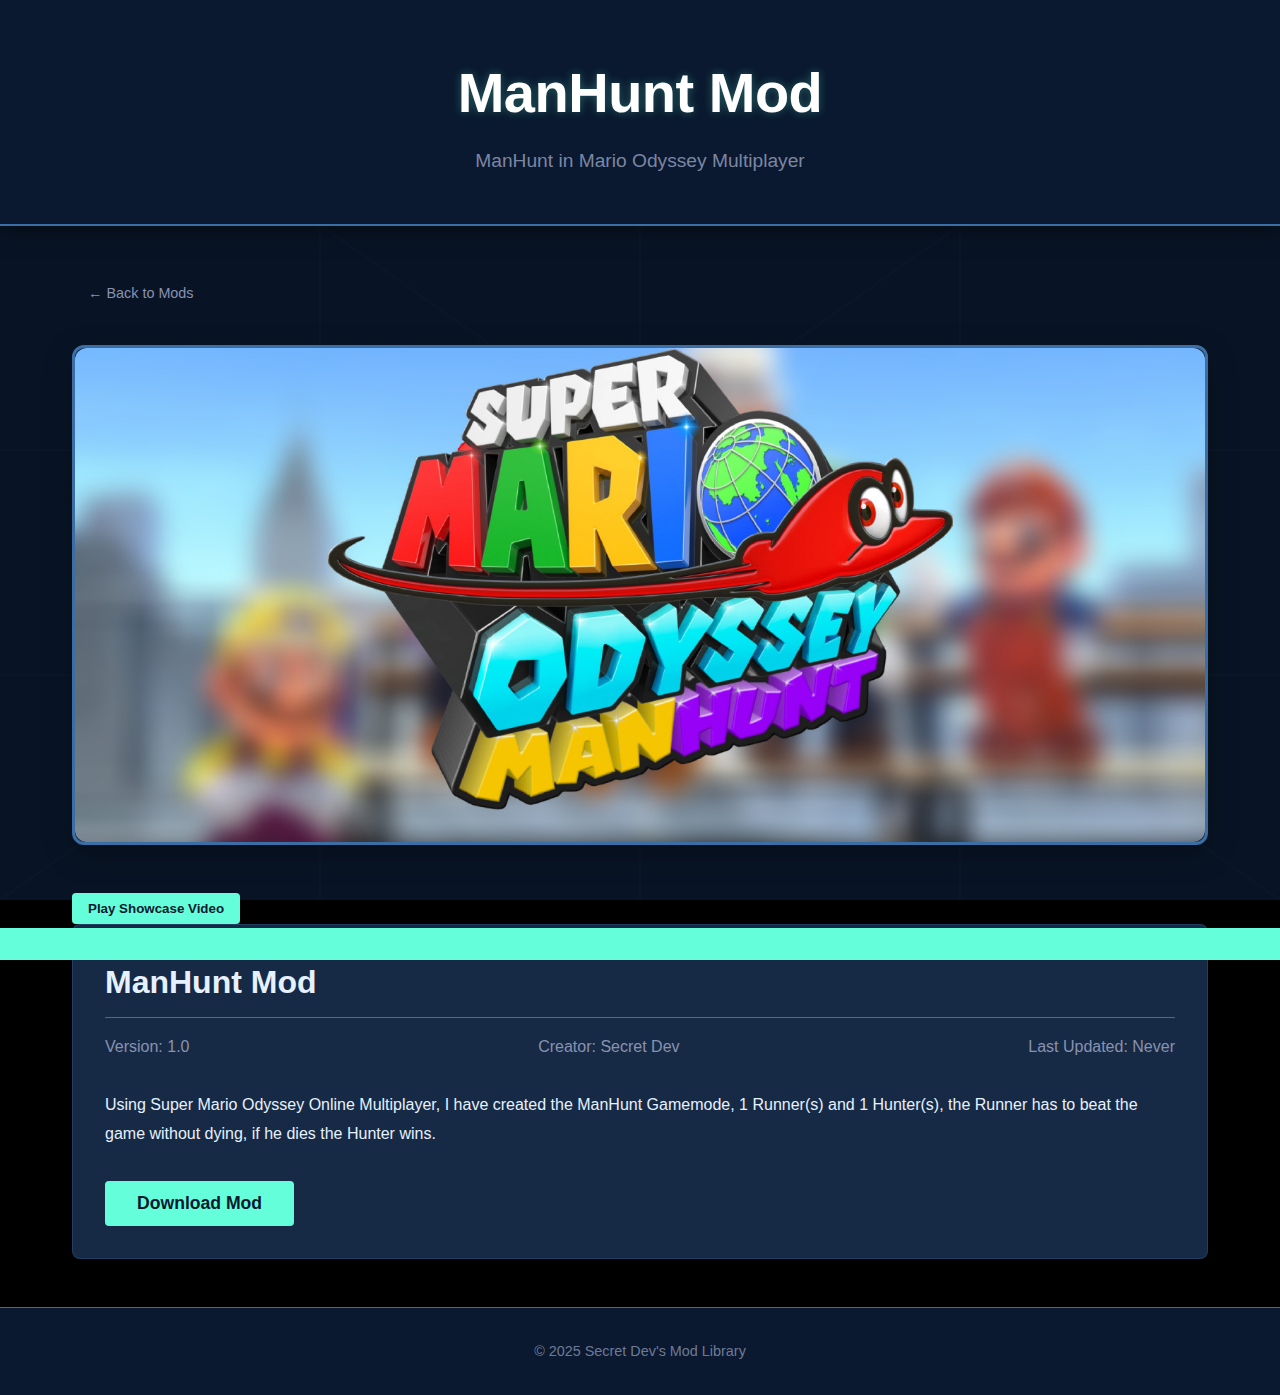
<file: mods/manhunt.html>
<!DOCTYPE html>
<html lang="en">
<head>
    <meta charset="UTF-8">
    <meta name="viewport" content="width=device-width, initial-scale=1.0">
    <title>Small Mario Mod</title>
    <link rel="stylesheet" href="styles.css">
    <style>
        .fade-container {
            position: relative;
            height: 500px;
            border-radius: 12px;
            border: 3px solid var(--blue-highlight);
            overflow: hidden;
            margin-bottom: 2rem;
        }

        .fade-image {
            position: absolute;
            top: 0;
            left: 0;
            width: 100%;
            height: 100%;
            object-fit: cover;
            opacity: 0;
            transition: opacity 1s ease-in-out;
            border-radius: 12px;
        }

        .fade-image.active {
            opacity: 1;
            z-index: 2;
        }

        .mod-video {
            position: relative;
            padding-bottom: 56.25%; /* 16:9 ratio */
            padding-top: 25px;
            height: 0;
            overflow: hidden;
            border-radius: 12px;
            border: 3px solid var(--blue-highlight);
            margin-bottom: 2rem;
            box-shadow: 0 10px 30px rgba(0, 0, 0, 0.3);
        }

        .mod-video iframe {
            position: absolute;
            top: 0;
            left: 0;
            width: 100%;
            height: 100%;
            border-radius: 12px;
        }

        .modal-buttons {
            display: flex;
            flex-direction: column;
            align-items: center;
        }

        .modal-buttons button {
            margin: 0.5rem 0;
            width: 200px;
            padding: 0.5rem 1rem;
            border: none;
            border-radius: 4px;
            background: var(--accent);
            color: var(--primary);
            font-weight: 600;
            cursor: pointer;
            transition: background 0.3s ease;
        }

        .modal-buttons button:hover {
            background: var(--blue-highlight);
        }

        .modal-buttons button.cancel-btn {
            background: #ff4d4d;
            color: white;
        }

        .modal-buttons button.cancel-btn:hover {
            background: #e60000;
        }

        .play-video-btn {
            padding: 0.5rem 1rem;
            border: none;
            border-radius: 4px;
            background: var(--accent);
            color: var(--primary);
            font-weight: 600;
            cursor: pointer;
            margin-top: 1rem;
            transition: background 0.3s ease;
        }

        .play-video-btn:hover {
            background: var(--blue-highlight);
        }


    </style>
</head>
<body>
    <header class="header">
        <div class="header-content">
            <h1>ManHunt Mod</h1>
            <p>ManHunt in Mario Odyssey Multiplayer</p>
        </div>
    </header>

    <div class="container">
        <a href="../index.html" class="back-button">← Back to Mods</a>

        <!-- Fade image container -->
        <div class="mod-showcase fade-container">
            <img src="../img/ManHunt.png" alt="ManHunt Showcase" class="mod-showcase-image fade-image active">
            <img src="../img/ManHunt.png" alt="ManHunt Extra View" class="mod-showcase-image fade-image">
        </div>

        <!-- Play Showcase Video Button -->
        <button class="play-video-btn" onclick="openVideo()">Play Showcase Video</button>

        <!-- Mod info -->
        <div class="mod-info">
            <h2 class="mod-detail-title">ManHunt Mod</h2>
            <div class="mod-meta-info">
                <span>Version: 1.0</span>
                <span>Creator: Secret Dev</span>
                <span>Last Updated: Never</span>
            </div>
            <div class="mod-long-description">
                <p>Using Super Mario Odyssey Online Multiplayer, I have created the ManHunt Gamemode, 1 Runner(s) and 1 Hunter(s), the Runner has to beat the game without dying, if he dies the Hunter wins. </p>
            </div>
            <button class="download-button" onclick="showDownloadModal()">Download Mod</button>
        </div>
    </div>

    <footer class="footer">
        <p>&copy; 2025 Secret Dev's Mod Library</p>
    </footer>

    <!-- Download Bar -->
    <div id="download-bar"></div>

    <!-- Download Modal -->
    <div id="download-modal">
        <div class="modal-content">
            <h3>Download for:</h3>
            <div class="modal-buttons">
                <button onclick="startDownload('Emulator')">Emulator</button>
                <button onclick="startDownload('Switch')">Switch</button>
                <button class="cancel-btn" onclick="cancelDownload()">Cancel</button>
            </div>
        </div>
    </div>

    <!-- JavaScript -->
    <script>
        let currentIndex = 0;
        const images = document.querySelectorAll('.fade-image');
        
        function nextImage() {
            images[currentIndex].classList.remove('active');
            currentIndex = (currentIndex + 1) % images.length;
            images[currentIndex].classList.add('active');
        }

        function showDownloadModal() {
            document.getElementById('download-modal').classList.add('active');
        }

        function startDownload(platform) {
            // Add your download links here
            const downloadLinks = {
                'Emulator': 'https://github.com/DaDev123/SMO-Manhunt/releases/download/1.0.0/SMOManHunt-Emulator.zip',
                'Switch': 'https://github.com/DaDev123/SMO-Manhunt/releases/download/1.0.0/atmosphere.zip'
            };
            
            document.getElementById('download-modal').classList.remove('active');
            showDownloadBar(`Download Starting for ${platform}...`, 'success');
            
            // Start the download
            const link = document.createElement('a');
            link.href = downloadLinks[platform];
            link.download = `ManHunt-Mod-${platform}.zip`; // This sets the filename
            document.body.appendChild(link);
            link.click();
            document.body.removeChild(link);
        }

        function cancelDownload() {
            document.getElementById('download-modal').classList.remove('active');
            showDownloadBar('Download Canceled', 'error');
        }

        function showDownloadBar(message, type) {
            const bar = document.getElementById('download-bar');
            bar.textContent = message;
            if (type === 'error') {
                bar.style.backgroundColor = '#ff4d4d';
                bar.style.color = 'white';
            } else {
                bar.style.backgroundColor = 'var(--accent)';
                bar.style.color = 'var(--primary)';
            }
            bar.classList.add('show');
            setTimeout(() => {
                bar.classList.remove('show');
            }, 3000);
        }

        // Open YouTube video in a new tab
        function openVideo() {
            const videoUrl = "https://youtu.be/SQvJ9PsegHE";  // Replace with the actual video ID
            window.open(videoUrl, "_blank");
        }

        // Start image rotation
        setInterval(nextImage, 5000);
    </script>
</body>
</html>
</file>
<file: mods/styles.css>
:root {
    --primary: #0a192f;
    --secondary: #172a45;
    --accent: #64ffda;
    --text-primary: #e6f1ff;
    --text-secondary: #8892b0;
    --blue-highlight: #3a6ea5;
}

* {
    margin: 0;
    padding: 0;
    box-sizing: border-box;
}

body {
    font-family: 'Segoe UI', Tahoma, Geneva, Verdana, sans-serif;
    background-color: #000000;
    color: var(--text-primary);
    line-height: 1.6;
    background-image:
        linear-gradient(rgba(10, 25, 47, 0.8), rgba(10, 25, 47, 0.8)),
        url('data:image/svg+xml;utf8,<svg xmlns="http://www.w3.org/2000/svg" viewBox="0 0 100 100" preserveAspectRatio="none"><path stroke="rgba(255,255,255,0.05)" stroke-width="0.2" fill="none" d="M0,0 L100,100 M100,0 L0,100 M25,0 L25,100 M50,0 L50,100 M75,0 L75,100 M0,25 L100,25 M0,50 L100,50 M0,75 L100,75"/></svg>');
    background-size: cover;
    background-position: center;
    background-attachment: fixed;
}

a {
    color: inherit;
    text-decoration: none;
}

.header {
    background-color: var(--primary);
    padding: 3rem 0;
    text-align: center;
    position: relative;
    overflow: hidden;
    box-shadow: 0 4px 20px rgba(0, 0, 0, 0.5);
    border-bottom: 2px solid var(--blue-highlight);
}

.header-content {
    position: relative;
    z-index: 1;
}

.header h1 {
    font-size: 3.5rem;
    margin-bottom: 0.5rem;
    font-weight: 800;
    letter-spacing: -0.5px;
    text-shadow: 0 0 10px rgba(100, 255, 218, 0.3);
    color: white;
}

.header p {
    font-size: 1.2rem;
    opacity: 0.9;
    max-width: 600px;
    margin: 0 auto;
    color: var(--text-secondary);
}

.container {
    max-width: 1200px;
    margin: 3rem auto;
    padding: 0 2rem;
    position: relative;
    z-index: 2;
}

.main-banner {
    background-color: var(--secondary);
    border-radius: 8px;
    overflow: hidden;
    box-shadow: 0 10px 30px rgba(0, 0, 0, 0.3);
    margin-bottom: 3rem;
    border: 1px solid rgba(58, 110, 165, 0.3);
}

.main-image {
    width: 100%;
    height: 400px;
    object-fit: cover;
    display: block;
    opacity: 0.9;
}

.section-title {
    display: flex;
    align-items: center;
    margin-bottom: 2rem;
    font-weight: 700;
    font-size: 1.8rem;
    color: var(--text-primary);
}

.section-title::after {
    content: '';
    flex: 1;
    height: 1px;
    background: linear-gradient(to right, var(--blue-highlight), transparent);
    margin-left: 1rem;
}

.mods-grid {
    display: grid;
    grid-template-columns: repeat(auto-fill, minmax(280px, 1fr));
    gap: 2rem;
}

.mod-card {
    background-color: var(--secondary);
    border-radius: 8px;
    overflow: hidden;
    box-shadow: 0 8px 25px rgba(0, 0, 0, 0.2);
    transition: all 0.3s ease;
    position: relative;
    cursor: pointer;
    border: 1px solid rgba(58, 110, 165, 0.2);
    text-decoration: none;
}

.mod-card:hover {
    transform: translateY(-10px);
    box-shadow: 0 15px 35px rgba(0, 0, 0, 0.3);
    border-color: var(--accent);
}

.mod-card::after {
    content: '';
    position: absolute;
    bottom: 0;
    left: 0;
    width: 100%;
    height: 3px;
    background: linear-gradient(to right, var(--accent), var(--blue-highlight));
    transform: scaleX(0);
    transform-origin: left;
    transition: transform 0.3s ease;
}

.mod-card:hover::after {
    transform: scaleX(1);
}

.mod-image {
    width: 100%;
    height: 180px;
    object-fit: cover;
    opacity: 0.9;
}

.mod-content {
    padding: 1.5rem;
}

.mod-title {
    font-size: 1.2rem;
    font-weight: 600;
    margin-bottom: 0.5rem;
    color: var(--text-primary);
}

.mod-description {
    color: var(--text-secondary);
    font-size: 0.95rem;
    margin-bottom: 1rem;
}

.footer {
    background-color: var(--primary);
    color: var(--text-secondary);
    text-align: center;
    padding: 2rem 0;
    margin-top: 3rem;
    border-top: 1px solid var(--blue-highlight);
}

.footer p {
    opacity: 0.8;
    font-size: 0.9rem;
}

.back-button {
    display: inline-block;
    background-color: transparent;
    color: var(--text-secondary);
    padding: 0.5rem 1rem;
    border-radius: 4px;
    font-size: 0.9rem;
    text-decoration: none;
    margin-bottom: 2rem;
    cursor: pointer;
}

.back-button:hover {
    color: var(--text-primary);
}

.mod-showcase {
    background-color: var(--secondary);
    border-radius: 12px;
    overflow: hidden;
    box-shadow: 0 10px 30px rgba(0, 0, 0, 0.3);
    margin-bottom: 2rem;
    border: 3px solid var(--blue-highlight);
}

.mod-showcase-image {
    width: 100%;
    height: 100%;
    object-fit: cover;    /* ensures it fills the box */
    display: block;
}



.mod-info {
    background-color: var(--secondary);
    border-radius: 8px;
    padding: 2rem;
    box-shadow: 0 10px 30px rgba(0, 0, 0, 0.3);
    border: 1px solid rgba(58, 110, 165, 0.3);
}

.mod-detail-title {
    font-size: 2rem;
    margin-bottom: 1rem;
    color: var(--text-primary);
    border-bottom: 1px solid var(--blue-highlight);
    padding-bottom: 0.5rem;
}

.mod-meta-info {
    display: flex;
    justify-content: space-between;
    margin-bottom: 2rem;
    color: var(--text-secondary);
}

.mod-long-description {
    margin-bottom: 2rem;
    line-height: 1.8;
}

.download-button {
    display: inline-block;
    background-color: var(--accent);
    color: var(--primary);
    padding: 0.75rem 2rem;
    border-radius: 4px;
    font-size: 1.1rem;
    font-weight: 600;
    text-decoration: none;
    transition: all 0.3s ease;
    border: none;
    cursor: pointer;
}

.download-button:hover {
    transform: translateY(-3px);
    box-shadow: 0 10px 20px rgba(100, 255, 218, 0.2);
}

.features-list {
    margin: 2rem 0;
    padding-left: 1.5rem;
}

.features-list li {
    margin-bottom: 0.5rem;
    position: relative;
    padding-left: 1rem;
}

.features-list li::before {
    content: '→';
    color: var(--accent);
    position: absolute;
    left: -1rem;
}

@media (max-width: 768px) {
    .header h1 {
        font-size: 2.5rem;
    }

    .main-image, .mod-showcase-image {
        height: 300px;
    }

    .mods-grid {
        grid-template-columns: repeat(auto-fill, minmax(240px, 1fr));
        gap: 1.5rem;
    }

    .mod-meta-info {
        flex-direction: column;
    }
}

/* Download bar at the bottom */
#download-bar {
    position: fixed;
    bottom: -60px;
    left: 0;
    width: 100%;
    background-color: var(--accent);
    color: var(--primary);
    text-align: center;
    padding: 1rem;
    font-weight: 600;
    font-size: 1rem;
    transition: bottom 0.4s ease;
    z-index: 1000;
}

/* Show the bar */
#download-bar.show {
    bottom: 0;
}

/* Modal popup */
#download-modal {
    position: fixed;
    top: 0;
    left: 0;
    width: 100%;
    height: 100%;
    background: rgba(10, 25, 47, 0.9);
    display: flex;
    justify-content: center;
    align-items: center;
    visibility: hidden;
    opacity: 0;
    transition: opacity 0.3s ease, visibility 0.3s ease;
    z-index: 1001;
}

#download-modal.active {
    visibility: visible;
    opacity: 1;
}

.modal-content {
    background: var(--secondary);
    padding: 2rem;
    border-radius: 8px;
    text-align: center;
    max-width: 300px;
    box-shadow: 0 10px 30px rgba(0, 0, 0, 0.3);
}

.modal-content h3 {
    margin-bottom: 1rem;
    color: var(--text-primary);
}

.modal-buttons button {
    margin: 0.5rem;
    padding: 0.5rem 1rem;
    border: none;
    border-radius: 4px;
    background: var(--accent);
    color: var(--primary);
    font-weight: 600;
    cursor: pointer;
    transition: background 0.3s ease;
}

.modal-buttons button:hover {
    background: var(--blue-highlight);
}

.modal-buttons {
    display: flex;
    flex-direction: column;
    align-items: center;
}

.modal-buttons button {
    margin: 0.5rem 0; /* stack buttons vertically with space */
    width: 200px; /* make buttons same width */
}

.fade-container {
    position: relative;
}

.fade-image {
    position: absolute;
    top: 0;
    left: 0;
    width: 100%;
    height: 100%;
    object-fit: cover;
    opacity: 0;
    transition: opacity 1s ease-in-out;
    border-radius: 12px;
}

.fade-image.active {
    opacity: 1;
    z-index: 2;
}
</file>
